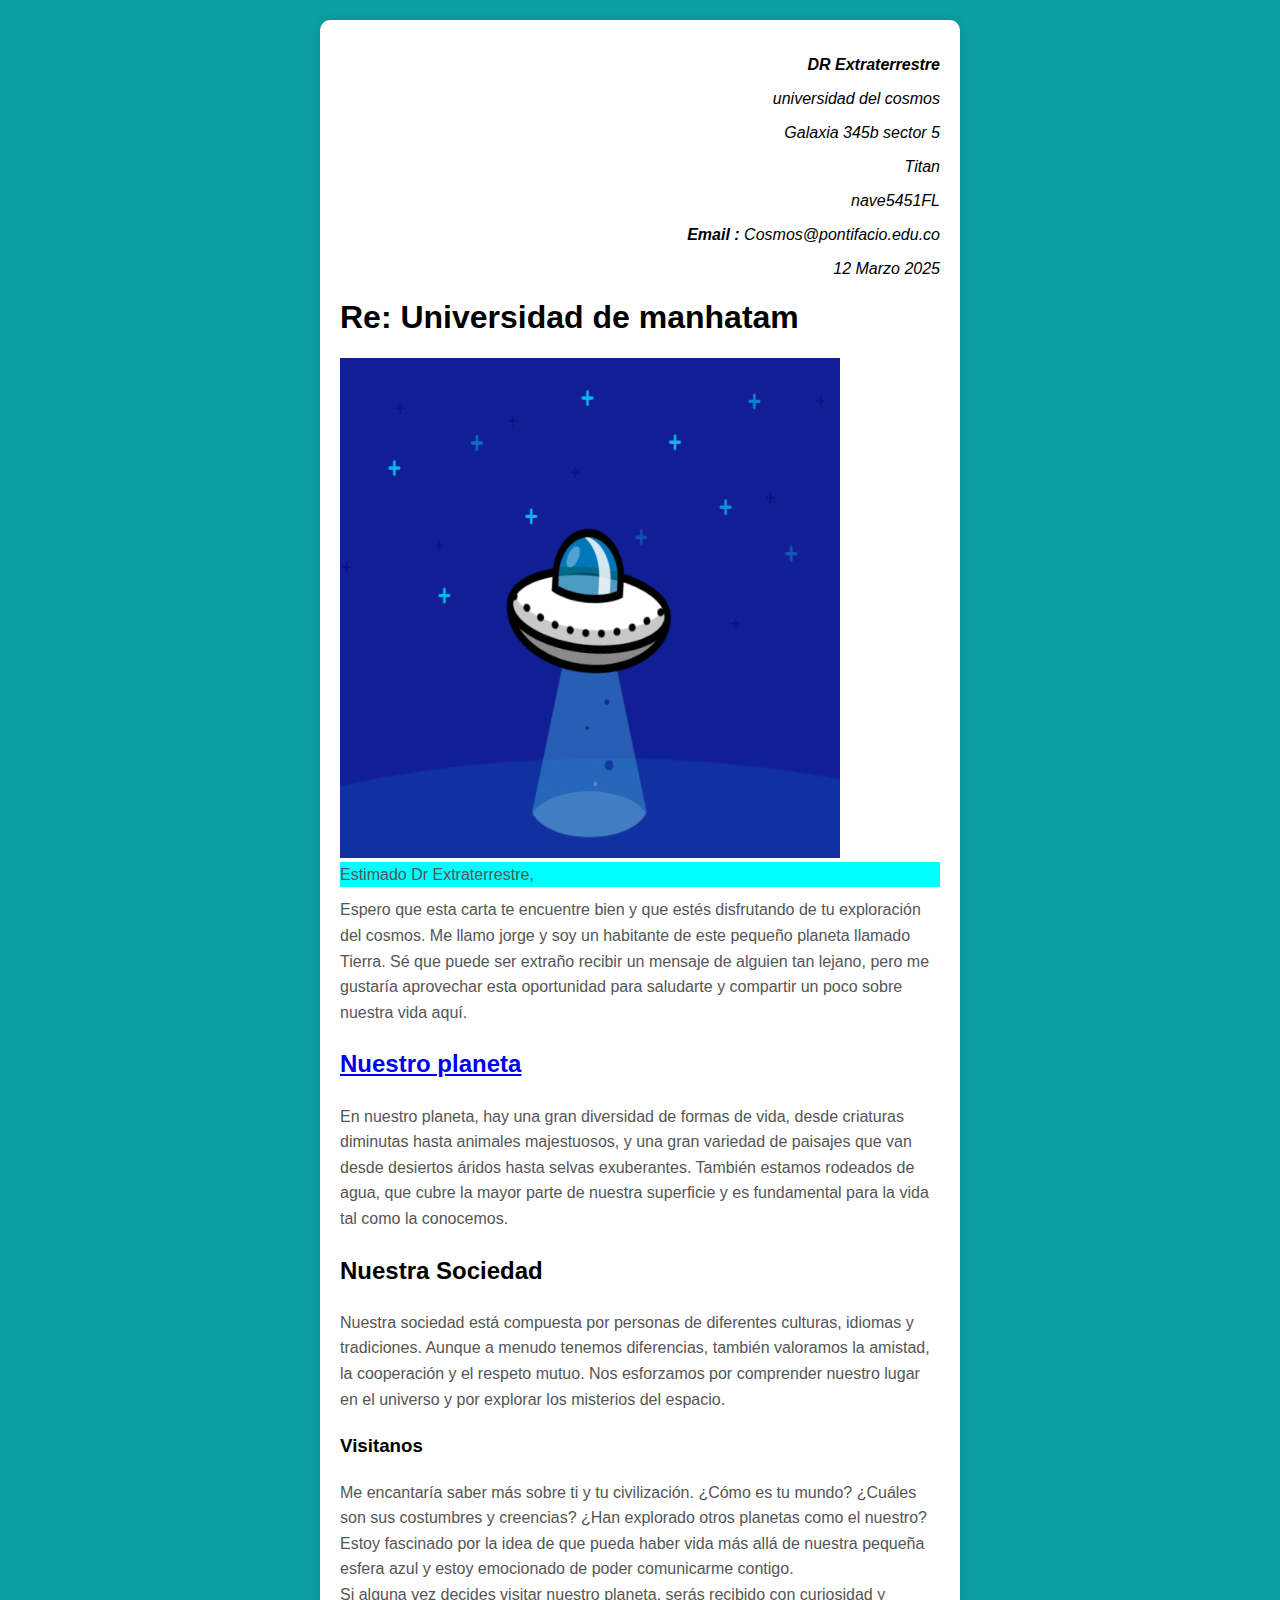
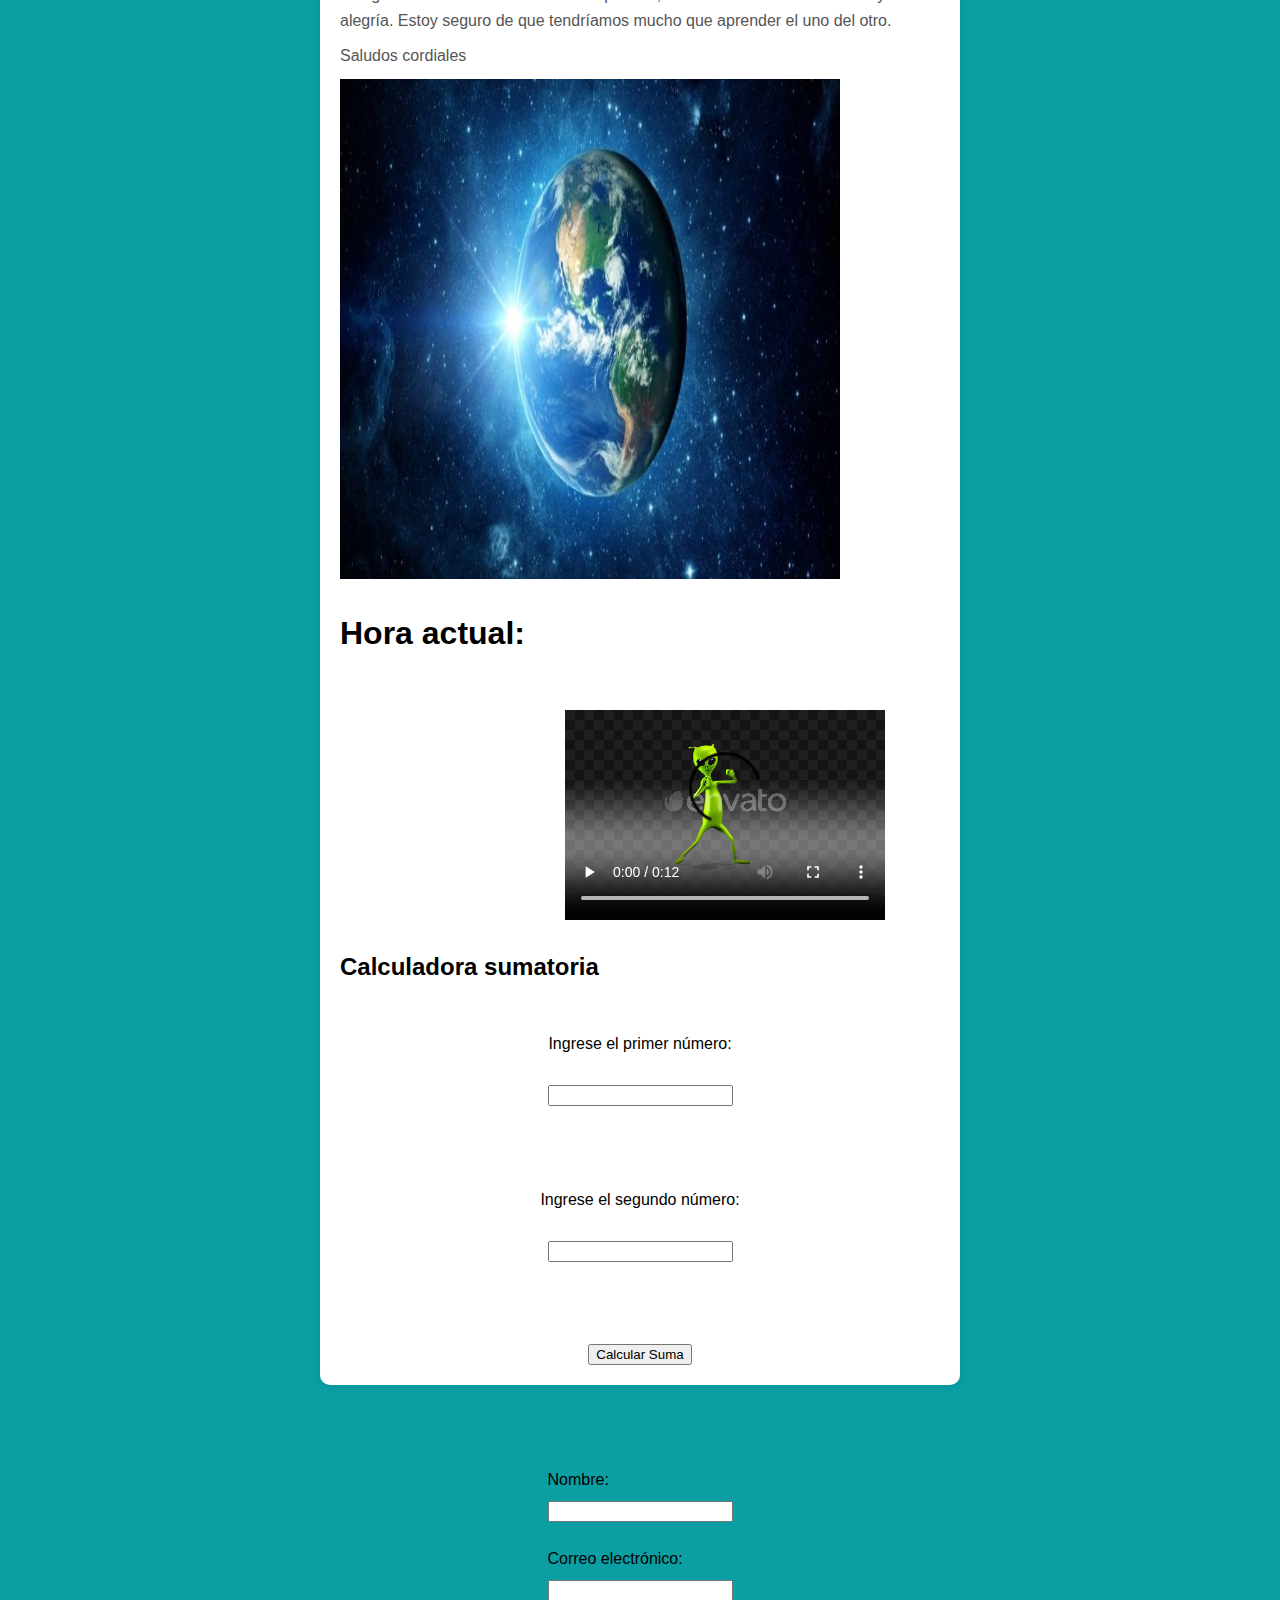
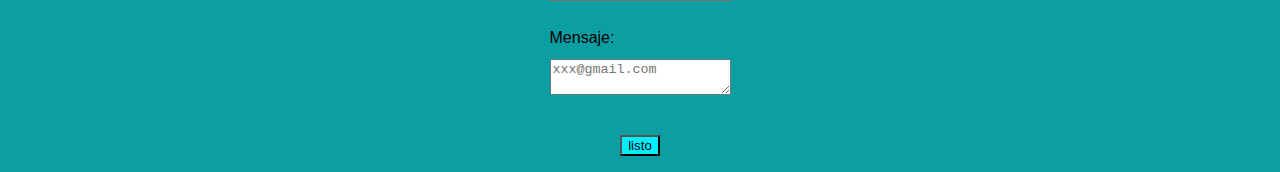
<file: index.html>
<!DOCTYPE html>
<html lang="es">
<head>
  <meta charset="UTF-8">
  <meta name="viewport" content="width=device-width, initial-scale=1.0">  <!--aqui se hace la vista de la ventana-->
  <title>Carta programacion clase </title> <!--titulo de la pestaña-->
  <link rel="stylesheet" href="styles/style.css"> <!--es el estilo de la carta-->
</head>
<body>
  
  <div class="carta">
    <div class="datosizq">
      <p class="negrilla">DR Extraterrestre</p>
      <p>universidad del cosmos</p>
      <p>Galaxia 345b sector 5</p>
      <p>Titan</p>
      <p>nave5451FL</p>
      <p><b>Email :</b> Cosmos@pontifacio.edu.co</p>
      <p> 12 Marzo 2025</p>
    </div>
  
    <div class="cartatitulo">
            <h1>Re: Universidad de manhatam</h1>
    </div>

    <div class="imagen">
      <img src="img/one.gif" >
    </div>
    
      
    <div class="carta-body">
      <p id="one">Estimado Dr Extraterrestre,</p>
      <p>Espero que esta carta te encuentre bien y que estés disfrutando de tu exploración del cosmos. Me llamo jorge y soy un habitante de este pequeño 
        planeta llamado Tierra. Sé que puede ser extraño recibir un mensaje de alguien tan lejano, pero me gustaría aprovechar esta oportunidad para saludarte 
        y compartir un poco sobre nuestra vida aquí.</p>
        <a href="https://www.nationalgeographic.es/espacio/explicando-el-planeta-tierra"><h2>Nuestro planeta</h2></a>
        <p>En nuestro planeta, hay una gran diversidad de formas de vida, desde criaturas diminutas hasta animales majestuosos, y una gran variedad de paisajes que 
          van desde desiertos áridos hasta selvas exuberantes. También estamos rodeados de agua, que cubre la mayor parte de nuestra superficie y es fundamental para 
          la vida tal como la conocemos.</p>
          <h2>Nuestra Sociedad</h2>
          <p>Nuestra sociedad está compuesta por personas de diferentes culturas, idiomas y tradiciones. Aunque a menudo tenemos diferencias, también valoramos la amistad, la cooperación y
             el respeto mutuo. Nos esforzamos por comprender nuestro lugar en el universo y por explorar los misterios del espacio.</p>
             <h3>Visitanos</h3>
             <p>Me encantaría saber más sobre ti y tu civilización. ¿Cómo es tu mundo? ¿Cuáles son sus costumbres y creencias? ¿Han explorado otros planetas como el nuestro? Estoy fascinado por la idea de que pueda haber vida más allá de 
              nuestra pequeña esfera azul y estoy emocionado de poder comunicarme contigo. <br>
              Si alguna vez decides visitar nuestro planeta, serás recibido con curiosidad y alegría. Estoy seguro de que tendríamos mucho que aprender el uno del otro.</p>
      <p>Saludos cordiales</p>
<div class="imagen">
  <img src="img/tierra1.jpg" alt="nuestro mundo">
</div>
<div class="seccion hora">
  <h1>Hora actual:</h1>
  <div id="hora"></div>
  <div id="Extraterrestre">
    <video id="extraterrestre-video" width="320" height="240" controls>
      <source src="videos/extraterrestre.mp4" type="video/mp4">
      <script src="js/hora.js"></script>
  </div>
</div>
<h2>Calculadora sumatoria</h2>
<form id="suma">
  <label for="numero1">Ingrese el primer número:</label>
  <input type="number" id="numero1" name="numero1" required><br>
  <label for="numero2">Ingrese el segundo número:</label>
  <input type="number" id="numero2" name="numero2" required><br>
  <button type="submit">Calcular Suma</button>
</form>
<script src="js/suma.js"></script>


    </div>
  </div>
  <div class="formulario">
    <form action="formulario">
      <ul>
        <li>
          <label id="1" for="name">Nombre:</label>
          <input type="text" id="name" name="user_name" />
        </li>
        <li>
          <label id="2" for="mail">Correo electrónico:</label>
          <input type="email" id="mail" name="user_email" />
        </li>
        <li>
          <label id="3" for="msg">Mensaje:</label>
          <textarea id="msg" name="user_message" placeholder="xxx@gmail.com"></textarea>
          <li>
            <label for="reset"></label>
            <button style="background-color: rgb(0, 238, 255) ;" type="submit">listo</button>
      </li>
    </form>
      </div>
</body>
</html>
</file>
<file: styles/style.css>
body {
  font-family: Arial, sans-serif;
  margin: 0;
  padding: 0;
  background-color: #0b9ea3;
}
.datosizq  {
  text-align: right;
  font-style: italic;
}
.negrilla {
  font-weight: bold;
}

.carta {
  background-color: #fff;
  max-width: 600px;
  margin: 20px auto;
  padding: 20px;
  border-radius: 10px;
  box-shadow: 0px 0px 10px rgba(0, 0, 0, 0.1);
}



.cartatitulo {
  text-align: left;
  margin-bottom: 20px;
}

.carta-header h1 {
  margin: 0;
  color: #333;
}

.carta-body {
  line-height: 1.6;
}

.carta-body p {
  margin: 0 0 10px 0;
  color: #555;
}

#one {
  background-color: aqua;
}
.imagen img {
  width: 500px; 
  height: 500px; 
}

.imagen gif{

}

form, form ul{
  display: flex;
  flex-direction: column;
  justify-content: center;
  align-items: center;padding: 25px 0px 0px;gap: 28px;
}
  form ul {
  display: flex;flex-direction: column;
  justify-content: center;align-items: center;gap: 28px;
}
  form li {
    display: flex;flex-direction: column;justify-content: center;gap:12px
  }

  .input{
    width: 400px;background-color: rgb(216, 10, 10);
  }
  
  .seccion hora {
    text-align: center;
    margin-top: 50px;
}

#hora {
    font-size: 24px;
    margin-bottom: 20px;
}

#Extraterrestre {
  width: 150px; /* Ajusta el tamaño según el tamaño de tu video */
  height: auto; /* Esto permite que la altura se ajuste automáticamente según el tamaño del video */
  margin: 0 auto;
  animation: extravideo 1s infinite alternate;
}

@keyframes extravideo {
  0% {
      transform: translateY(0);
  }
  100% {
      transform: translateY(-10px);
  }
}
</file>
